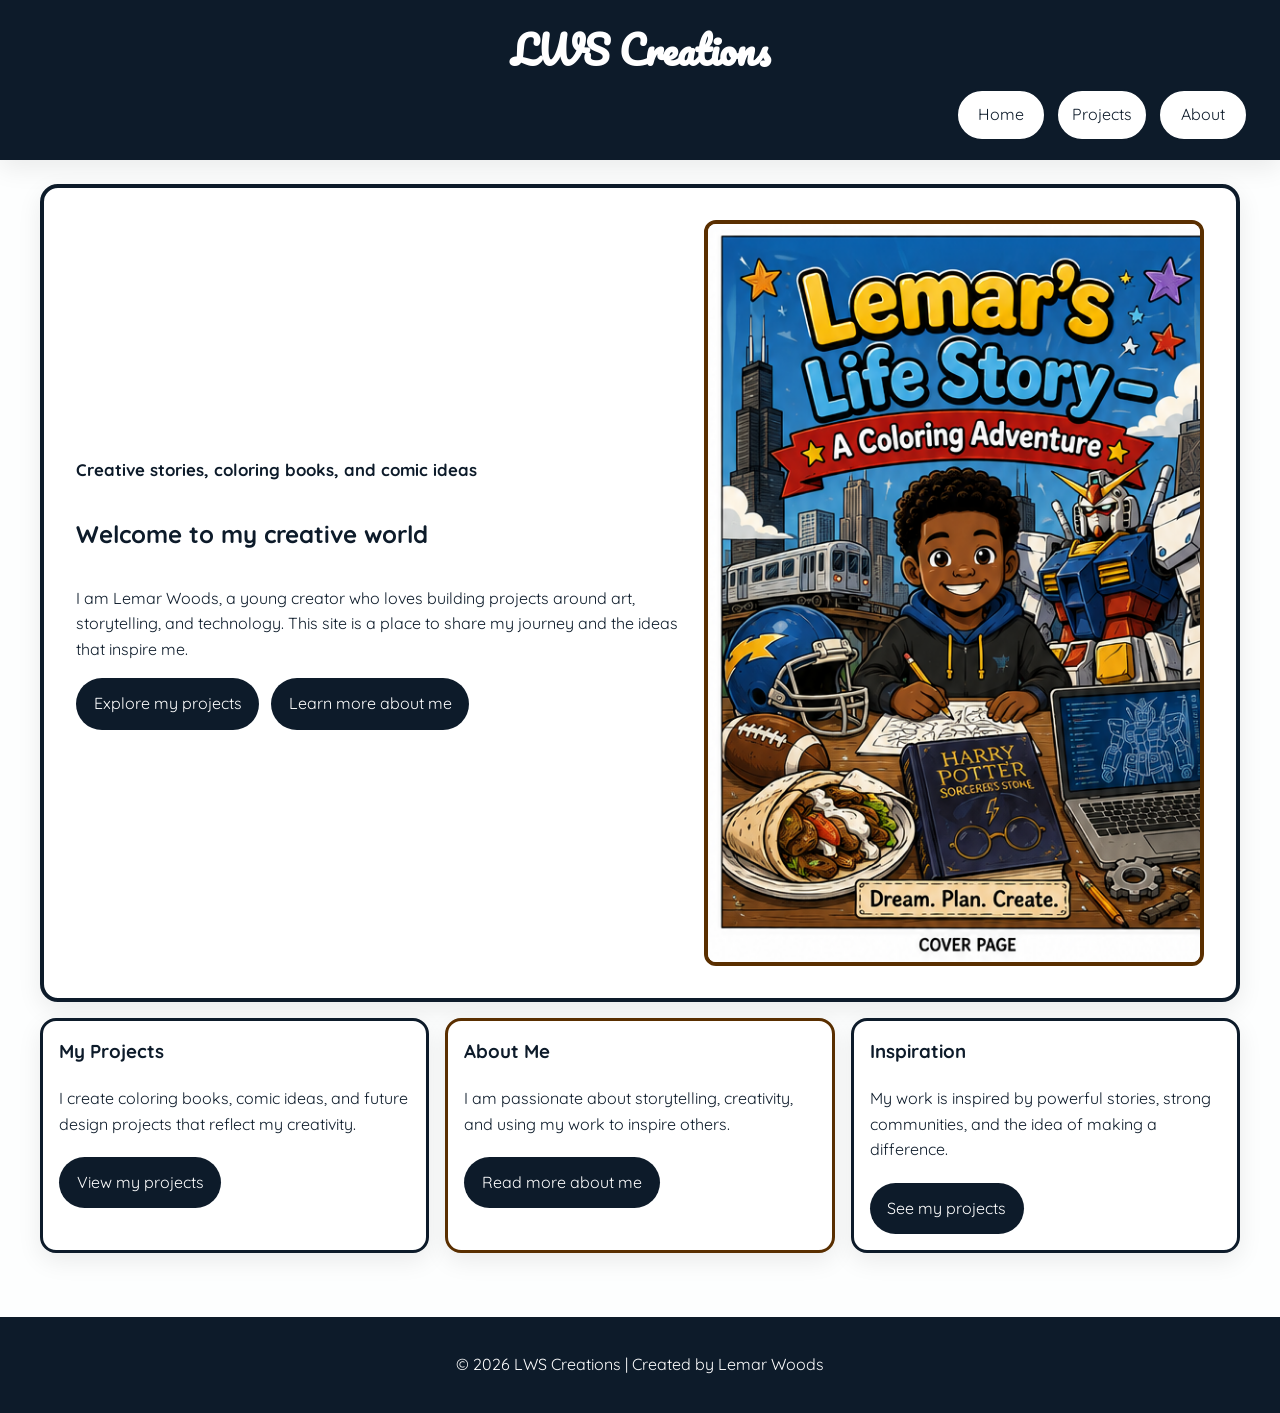
<file: docs/index.html>
<!DOCTYPE html>
<html lang="en" dir="ltr">

<head>
    <meta charset="UTF-8">
    <meta name="viewport" content="width=device-width, initial-scale=1.0">
    <meta name="description"
        content="LWS Creations is a creative portfolio showcasing projects, stories, and goals by Lemar Woods.">
    <title>Home | LWS Creations</title>
    <link rel="preconnect" href="https://fonts.googleapis.com">
    <link rel="preconnect" href="https://fonts.gstatic.com" crossorigin>
    <link href="https://fonts.googleapis.com/css2?family=Pacifico&family=Quicksand:wght@400;500;700&display=swap"
        rel="stylesheet">
    <link rel="stylesheet" href="./assets/css/style.css">
</head>

<body>
    <a class="skip-link" href="#main-content-title">Skip to main content</a>
    <div class="page">
        <header class="site-header">
            <a class="site-brand" href="./" aria-label="LWS Creations home">LWS Creations</a>
            <nav class="top-nav" aria-label="Main navigation">
                <a href="./index.html" class="nav-box" aria-current="page">Home</a>
                <a href="./projects.html" class="nav-box">Projects</a>
                <a href="./about.html" class="nav-box">About</a>
            </nav>
        </header>

        <main id="main-content">
            <section class="hero" aria-labelledby="main-content-title">
                <div class="hero-content">
                    <p class="tagline">Creative stories, coloring books, and comic ideas</p>
                    <h1 id="main-content-title">Welcome to my creative world</h1>
                    <p>
                        I am Lemar Woods, a young creator who loves building projects around art, storytelling,
                        and technology. This site is a place to share my journey and the ideas that inspire me.
                    </p>
                    <div class="hero-actions">
                        <a class="btn" href="./projects.html">Explore my projects</a>
                        <a class="btn" href="./about.html">Learn more about me</a>
                    </div>
                </div>
                <img src="./assets/images/Lemars_Life_Story_Cover_Page.png"
                    alt="Cover image for Lemar's Life Story coloring book featuring a creative storybook design"
                    loading="lazy"
                    decoding="async">
            </section>

            <section class="content-grid">
                <article class="card">
                    <h3>My Projects</h3>
                    <p>
                        I create coloring books, comic ideas, and future design projects that reflect my creativity.
                    </p>
                    <a class="btn" href="./projects.html">View my projects</a>
                </article>

                <article class="card">
                    <h3>About Me</h3>
                    <p>
                        I am passionate about storytelling, creativity, and using my work to inspire others.
                    </p>
                    <a class="btn" href="./about.html">Read more about me</a>
                </article>

                <article class="card">
                    <h3>Inspiration</h3>
                    <p>
                        My work is inspired by powerful stories, strong communities, and the idea of making a
                        difference.
                    </p>
                    <a class="btn" href="./projects.html">See my projects</a>
                </article>
            </section>
        </main>

        <footer>
            <p>&copy; 2026 LWS Creations | Created by Lemar Woods</p>
        </footer>
    </div>
</body>

</html>
</file>
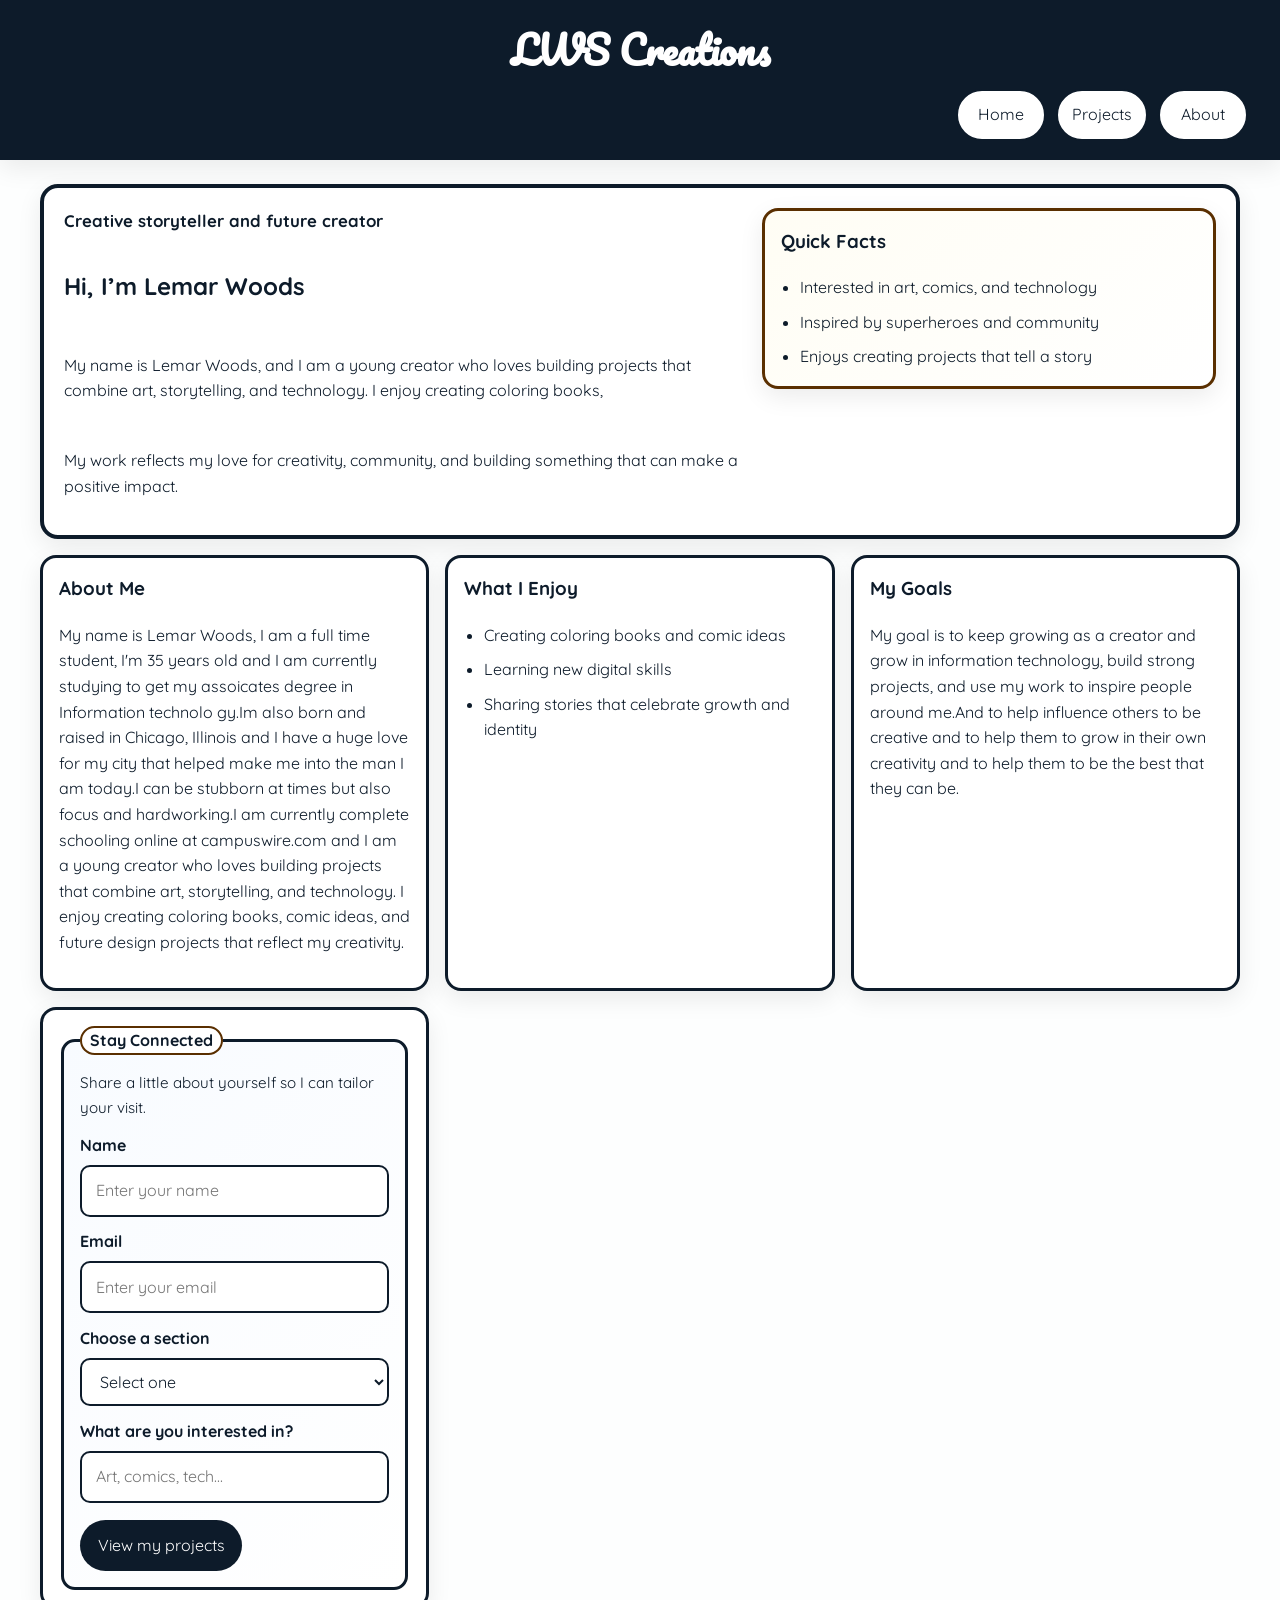
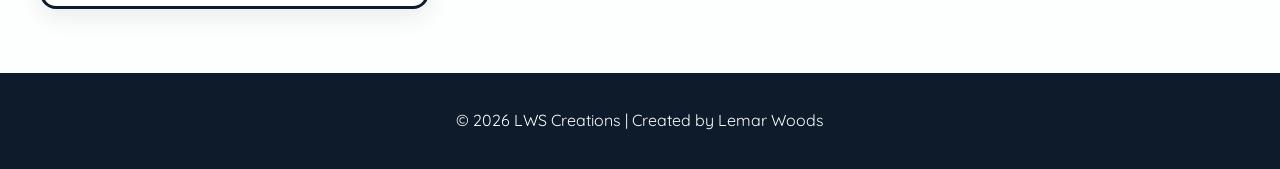
<file: docs/about.html>
<!DOCTYPE html>
<html lang="en" dir="ltr">

<head>
    <meta charset="UTF-8">
    <meta name="viewport" content="width=device-width, initial-scale=1.0">
    <meta name="description" content="Learn more about Lemar Woods, his creative journey, and the ideas behind LWS Creations.">
    <title>About Me | LWS Creations</title>
    <link rel="preconnect" href="https://fonts.googleapis.com">
    <link rel="preconnect" href="https://fonts.gstatic.com" crossorigin>
    <link href="https://fonts.googleapis.com/css2?family=Pacifico&family=Quicksand:wght@400;500;700&display=swap"
        rel="stylesheet">
    <link rel="stylesheet" href="./assets/css/style.css">
</head>

<body>
    <a class="skip-link" href="#main-content-title">Skip to main content</a>
    <div class="page">
        <header class="site-header">
            <a class="site-brand" href="./" aria-label="LWS Creations home">LWS Creations</a>
            <nav class="top-nav" aria-label="Main navigation">
                <a href="./index.html" class="nav-box">Home</a>
                <a href="./projects.html" class="nav-box">Projects</a>
                <a href="./about.html" class="nav-box" aria-current="page">About</a>
            </nav>
        </header>
        <main id="main-content">
            <section class="about-hero" aria-labelledby="main-content-title">
                <div class="about-hero__content">
                    <p class="tagline">Creative storyteller and future creator</p>
                    <h1 id="main-content-title">Hi, I’m Lemar Woods</h1>
                    <p>
                        My name is Lemar Woods, and I am a young creator who loves building projects that combine art,
                        storytelling, and technology. I enjoy creating coloring books,
                    </p>
                    <p>
                        My work reflects my love for creativity, community, and building something that can make a
                        positive impact.
                    </p>
                </div>

                <div class="about-card about-card--accent">
                    <h3>Quick Facts</h3>
                    <ul class="about-list">
                        <li>Interested in art, comics, and technology</li>
                        <li>Inspired by superheroes and community</li>
                        <li>Enjoys creating projects that tell a story</li>
                    </ul>
                </div>
            </section>

            <section class="about-grid">
                <article class="about-card">
                    <h3>About Me</h3>
                    <p>
                        My name is Lemar Woods, I am a full time student, I'm 35 years old and I am currently studying
                        to
                        get my assoicates degree in Information technolo
                        gy.Im also born and raised in Chicago, Illinois and I have a huge love for my city that helped
                        make me into the man I am today.I can be stubborn at times but also focus and hardworking.I am
                        currently complete schooling online at campuswire.com and I am a young creator who loves
                        building projects that combine art, storytelling, and technology. I enjoy creating coloring
                        books, comic ideas, and future design projects that reflect my creativity.
                    </p>
                </article>

                <article class="about-card">
                    <h3>What I Enjoy</h3>
                    <ul class="about-list">
                        <li>Creating coloring books and comic ideas</li>
                        <li>Learning new digital skills</li>
                        <li>Sharing stories that celebrate growth and identity</li>
                    </ul>
                </article>

                <article class="about-card">
                    <h3>My Goals</h3>
                    <p>
                        My goal is to keep growing as a creator and grow in information technology, build strong
                        projects, and use my work to inspire
                        people around me.And to help influence others to be creative and to help them to grow in their
                        own creativity and to help them to be the best that they can be.
                    </p>
                </article>
            </section>

            <section class="about-grid">
                <article class="about-card">
                    <form class="about-form" action="#" method="post" aria-labelledby="connect-title">
                        <fieldset class="about-fieldset">
                            <legend id="connect-title">Stay Connected</legend>
                            <p id="form-help" class="about-help-text">Share a little about yourself so I can tailor your
                                visit.</p>
                            <div class="about-form-group">
                                <label class="about-label" for="name">Name</label>
                                <input type="text" id="name" name="name" placeholder="Enter your name"
                                    class="about-input" aria-describedby="form-help" autocomplete="name" required>
                            </div>
                            <div class="about-form-group">
                                <label class="about-label" for="email">Email</label>
                                <input type="email" id="email" name="email" placeholder="Enter your email"
                                    class="about-input" aria-describedby="form-help" autocomplete="email"
                                    inputmode="email" required>
                            </div>
                            <div class="about-form-group">
                                <label class="about-label" for="section-select">Choose a section</label>
                                <select id="section-select" name="section" class="about-input"
                                    aria-describedby="form-help" required>
                                    <option value="">Select one</option>
                                    <option value="projects">Projects</option>
                                    <option value="about">About</option>
                                </select>
                            </div>
                            <div class="about-form-group">
                                <label class="about-label" for="interest">What are you interested in?</label>
                                <input type="text" id="interest" name="interest" placeholder="Art, comics, tech..."
                                    class="about-input" aria-describedby="form-help" required>
                            </div>
                            <div class="about-actions">
                                <a class="btn" href="./projects.html">View my projects</a>
                            </div>
                        </fieldset>
                    </form>
                </article>
            </section>
        </main>

        <footer>
            <p>&copy; 2026 LWS Creations | Created by Lemar Woods</p>
        </footer>
    </div>
</body>

</html>
</file>
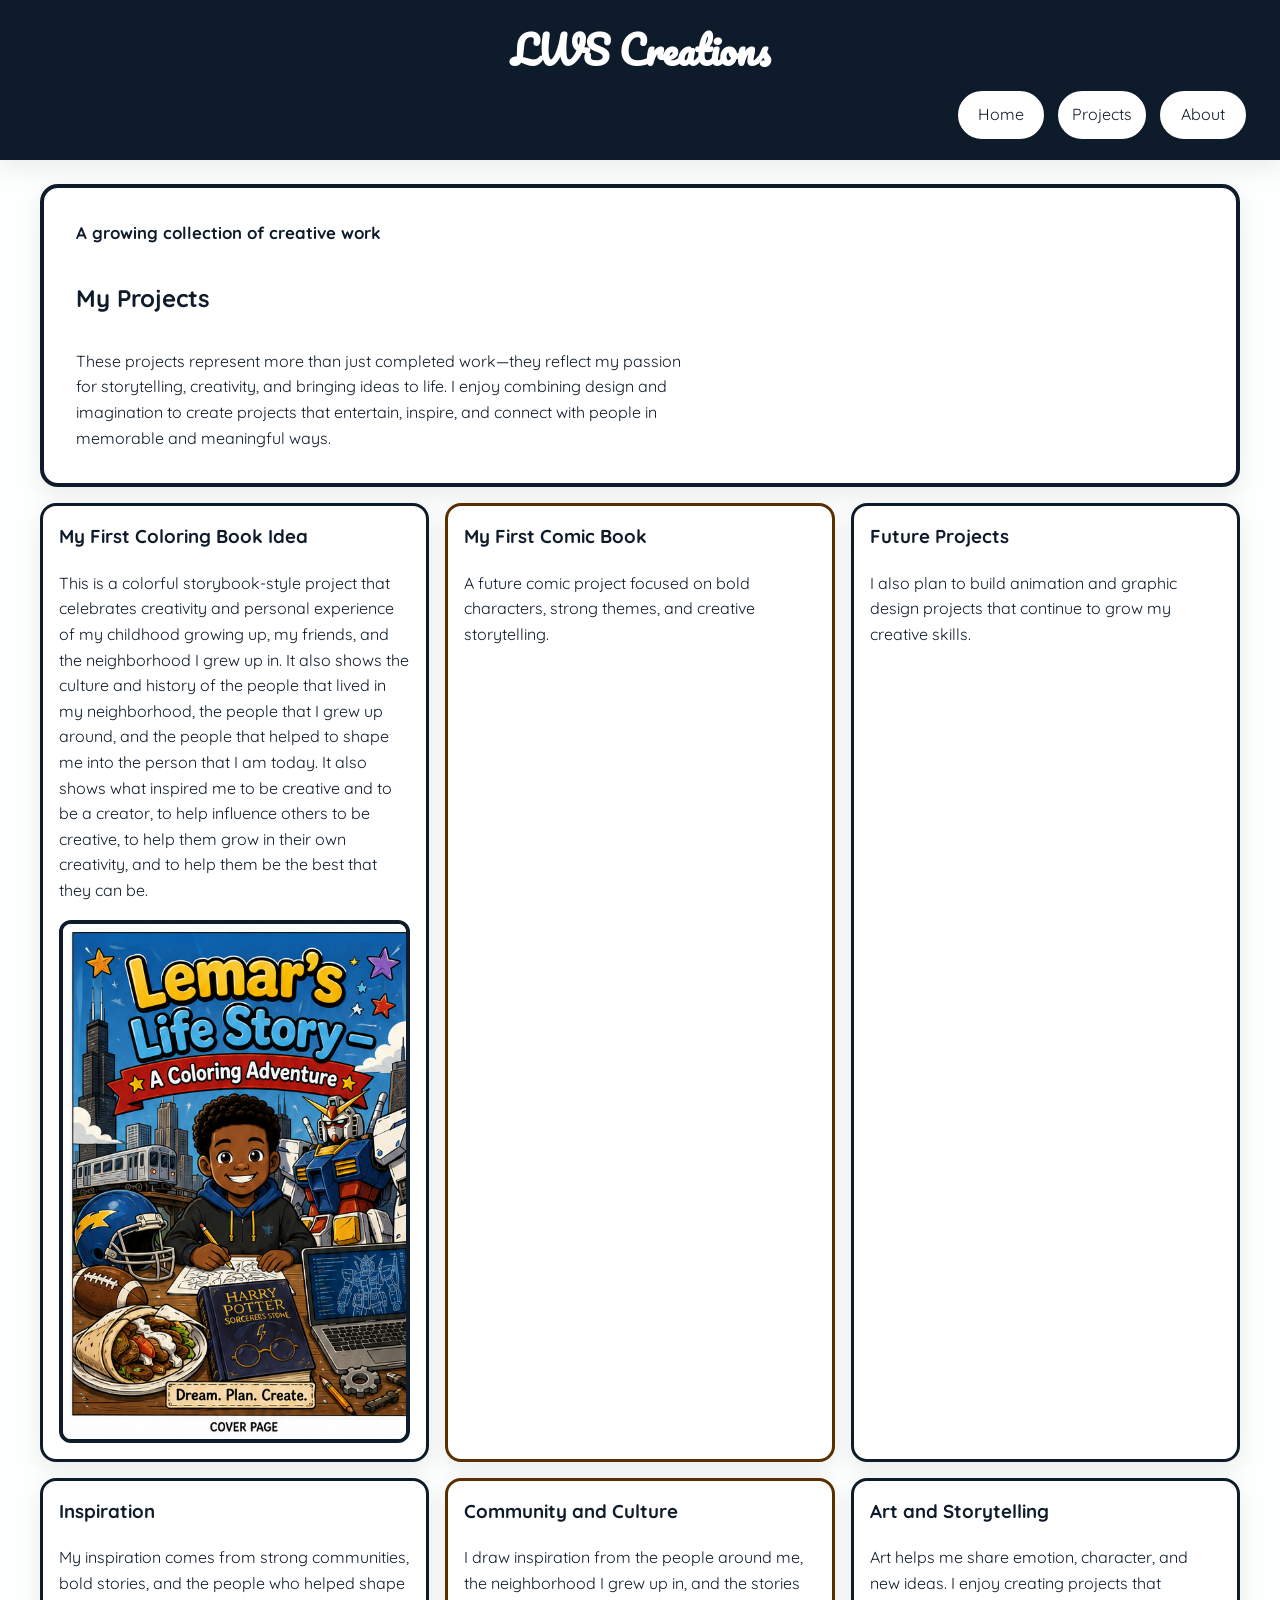
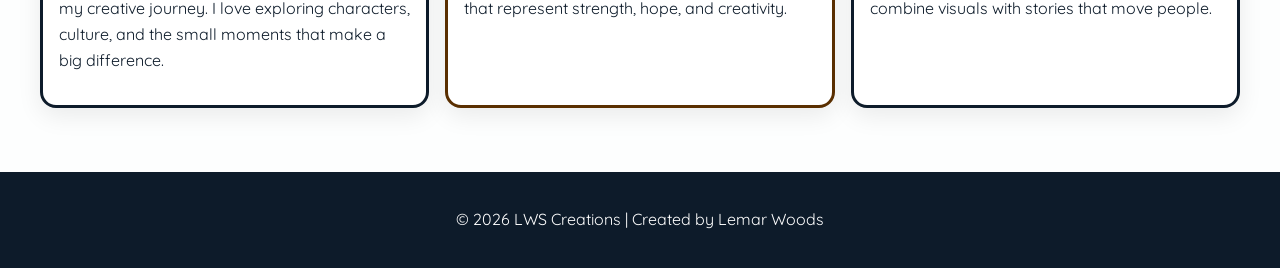
<file: docs/projects.html>
<!DOCTYPE html>
<html lang="en" dir="ltr">

<head>
    <meta charset="UTF-8">
    <meta name="viewport" content="width=device-width, initial-scale=1.0">
    <meta name="description" content="A collection of Lemar Woods' creative projects, stories, and future ideas.">
    <title>My Projects | LWS Creations</title>
    <link rel="preconnect" href="https://fonts.googleapis.com">
    <link rel="preconnect" href="https://fonts.gstatic.com" crossorigin>
    <link href="https://fonts.googleapis.com/css2?family=Pacifico&family=Quicksand:wght@400;500;700&display=swap"
        rel="stylesheet">
    <link rel="stylesheet" href="./assets/css/style.css">
</head>

<body>
    <a class="skip-link" href="#main-content-title">Skip to main content</a>
    <div class="page">
        <header class="site-header">
            <a class="site-brand" href="./" aria-label="LWS Creations home">LWS Creations</a>
            <nav class="top-nav" aria-label="Main navigation">
                <a href="./index.html" class="nav-box">Home</a>
                <a href="./projects.html" class="nav-box" aria-current="page">Projects</a>
                <a href="./about.html" class="nav-box">About</a>
            </nav>
        </header>

        <main id="main-content">

            <section class="hero" aria-labelledby="main-content-title">

                <div class="hero-content">

                    <p class="tagline">
                        A growing collection of creative work
                    </p>

                    <h1 id="main-content-title">
                        My Projects
                    </h1>

                    <p>
                        These projects represent more than just completed work—they reflect my passion for storytelling,
                        creativity, and bringing ideas to life. I enjoy combining design and imagination to create
                        projects that entertain, inspire, and connect with people in memorable and meaningful ways.
                    </p>

                </div>

            </section>


            <section class="content-grid">

                <article class="card">

                    <h3>
                        My First Coloring Book Idea
                    </h3>

                    <p>
                        This is a colorful storybook-style project that celebrates creativity and personal experience of
                        my childhood growing up, my friends, and the neighborhood I grew up in. It also shows the
                        culture
                        and history of the people that lived in my neighborhood, the people that I grew up around, and
                        the
                        people that helped to shape me into the person that I am today. It also shows what inspired me
                        to
                        be creative and to be a creator, to help influence others to be creative, to help them grow in
                        their own creativity, and to help them be the best that they can be.
                    </p>

                    <img
                        src="./assets/images/Lemars_Life_Story_Cover_Page.png"
                        alt="Cover image for Lemar's Life Story coloring book featuring a creative storybook design"
                        loading="lazy"
                        decoding="async"
                    >

                </article>


                <article class="card">

                    <h3>
                        My First Comic Book
                    </h3>

                    <p>
                        A future comic project focused on bold characters, strong themes, and creative storytelling.
                    </p>

                </article>


                <article class="card">

                    <h3>
                        Future Projects
                    </h3>

                    <p>
                        I also plan to build animation and graphic design projects that continue to grow my creative
                        skills.
                    </p>

                </article>

            </section>


            <section class="content-grid">

                <article class="card">

                    <h3>
                        Inspiration
                    </h3>

                    <p>
                        My inspiration comes from strong communities, bold stories, and the people who helped shape
                        my creative journey. I love exploring characters, culture, and the small moments that make a
                        big difference.
                    </p>

                </article>


                <article class="card">

                    <h3>
                        Community and Culture
                    </h3>

                    <p>
                        I draw inspiration from the people around me, the neighborhood I grew up in, and the stories
                        that represent strength, hope, and creativity.
                    </p>

                </article>


                <article class="card">

                    <h3>
                        Art and Storytelling
                    </h3>

                    <p>
                        Art helps me share emotion, character, and new ideas. I enjoy creating projects that combine
                        visuals with stories that move people.
                    </p>

                </article>

            </section>

        </main>


        <footer>

            <p>
                &copy; 2026 LWS Creations | Created by Lemar Woods
            </p>

        </footer>

    </div>
</body>

</html>
</file>
<file: docs/assets/css/style.css>
@import url('https://fonts.googleapis.com/css2?family=Pacifico&family=Quicksand:wght@400;500;700&display=swap');

:root {
    --navy: #0d1b2a;
    --gold: #5a2f00;
    --light: #fdfefe;
    --white: #ffffff;
    --shadow: 0 8px 24px rgba(0, 0, 0, 0.08);
}

* {
    box-sizing: border-box;
}

body {
    margin: 0;
    padding: 0;
    font-family: 'Quicksand', 'Segoe UI', Arial, sans-serif;
    background-color: var(--light);
    color: var(--navy);
    font-size: 16px;
    line-height: 1.6;
    min-width: 320px;
}

a:hover,
a:focus-visible,
button:hover,
button:focus-visible,
.btn:hover,
.btn:focus-visible,
.nav-box:hover,
.nav-box:focus-visible,
.about-input:focus {
    outline: 3px solid var(--gold);
    outline-offset: 3px;
}

.skip-link {
    position: absolute;
    left: -9999px;
    top: 0;
    background-color: var(--navy);
    color: var(--white);
    padding: 0.75rem 1rem;
    z-index: 100;
    border-radius: 0 0 0.75rem 0;
}

.skip-link:focus,
.skip-link:focus-visible {
    left: 0;
    outline: 3px solid var(--gold);
    outline-offset: 0;
}

img {
    display: block;
    width: 100%;
    height: auto;
    margin: 0;
    border: 4px solid var(--navy);
    border-radius: 12px;
}

a {
    color: inherit;
    text-decoration: none;
}

.page {
    min-height: 100vh;
    width: 100%;
    max-width: 100%;
}

.site-header {
    background-color: var(--navy);
    color: var(--white);
    padding: 1rem 1.25rem;
    position: sticky;
    top: 0;
    z-index: 10;
    box-shadow: var(--shadow);
}

.site-header .site-brand {
    display: block;
    margin: 0 0 0.5rem;
    text-align: center;
    color: var(--white);
    font-family: 'Pacifico', cursive;
    font-size: clamp(1.8rem, 5vw, 2.4rem);
    font-weight: 700;
}

.site-header .site-brand:hover,
.site-header .site-brand:focus-visible {
    color: var(--white);
    text-decoration: underline;
    text-underline-offset: 0.25rem;
}

.top-nav {
    display: flex;
    flex-wrap: wrap;
    justify-content: center;
    gap: 0.6rem;
}

.nav-box {
    background-color: var(--white);
    color: var(--navy);
    border: 2px solid var(--navy);
    padding: 0.7rem 0.9rem;
    border-radius: 999px;
    font-weight: 700;
    min-width: 90px;
    text-align: center;
    transition: transform 0.2s ease, background-color 0.2s ease;
    font: inherit;
    cursor: pointer;
}

.nav-box:hover,
.nav-box:focus-visible {
    background-color: var(--navy);
    color: var(--white);
    transform: translateY(-2px);
    outline: none;
}

main {
    padding: 1rem 0.75rem 2rem;
}

.hero {
    display: grid;
    gap: 1rem;
    max-width: 1200px;
    margin: 0 auto;
    background-color: var(--white);
    border: 4px solid var(--navy);
    border-radius: 18px;
    padding: 1rem;
    box-shadow: var(--shadow);
}

.hero-content {
    display: flex;
    flex-direction: column;
    justify-content: center;
    gap: 0.75rem;
}

.hero-actions {
    display: flex;
    flex-wrap: wrap;
    gap: 0.75rem;
}

.tagline {
    margin: 0;
    color: var(--navy);
    font-weight: 700;
    font-size: 1.05rem;
}

.hero h2 {
    margin: 0;
    color: var(--navy);
    font-family: 'Pacifico', cursive;
    font-size: clamp(1.4rem, 4vw, 1.9rem);
}

.hero p {
    margin: 0;
}

.btn {
    display: inline-block;
    width: max-content;
    background-color: var(--navy);
    color: var(--white);
    padding: 0.8rem 1.1rem;
    border: none;
    border-radius: 999px;
    font-weight: 700;
    margin-top: 0.25rem;
    cursor: pointer;
    font: inherit;
}

.btn:hover {
    background-color: var(--gold);
    color: var(--white);
}

.btn--secondary {
    background-color: var(--gold);
    color: var(--white);
}

.btn--secondary:hover {
    background-color: var(--navy);
    color: var(--white);
}

.hero img {
    border-color: var(--gold);
}

.content-grid {
    display: grid;
    gap: 1rem;
    max-width: 1200px;
    margin: 1rem auto 0;
}

.card {
    background-color: var(--white);
    padding: 1rem;
    border-radius: 16px;
    box-shadow: var(--shadow);
    border: 3px solid var(--navy);
}

.card h3 {
    margin-top: 0;
    color: var(--navy);
}

.project-list {
    padding-left: 1.2rem;
    margin: 0;
}

.project-list li {
    margin-bottom: 0.75rem;
}

.project-list .project-image-item {
    list-style: none;
    margin: 0;
    padding: 0;
}

.project-image {
    display: block;
    width: 100%;
    max-width: 320px;
    margin: 0.75rem 0 1rem;
    border: 3px solid var(--navy);
    border-radius: 14px;
}

.card:nth-child(2) {
    border-color: var(--gold);
}

.about-hero {
    display: grid;
    gap: 1rem;
    max-width: 1200px;
    margin: 0 auto;
    background-color: var(--white);
    border: 4px solid var(--navy);
    border-radius: 18px;
    padding: 1.25rem;
    box-shadow: var(--shadow);
}

.about-hero__content {
    display: flex;
    flex-direction: column;
    gap: 0.75rem;
}

.about-card {
    background-color: var(--white);
    padding: 1rem;
    border-radius: 16px;
    box-shadow: var(--shadow);
    border: 3px solid var(--navy);
}

.about-card--accent {
    border-color: var(--gold);
    background: linear-gradient(135deg, #fffdf4 0%, #ffffff 100%);
}

.about-card h3 {
    margin-top: 0;
    color: var(--navy);
}

.about-list {
    margin: 0;
    padding-left: 1.2rem;
    display: grid;
    gap: 0.55rem;
}

.about-grid {
    display: grid;
    gap: 1rem;
    max-width: 1200px;
    margin: 1rem auto 0;
}

.about-form {
    margin: 0;
}

.about-fieldset {
    border: 3px solid var(--navy);
    border-radius: 14px;
    padding: 1rem;
    background: linear-gradient(135deg, #f8fbff 0%, #ffffff 100%);
}

.about-fieldset legend {
    padding: 0 0.5rem;
    font-weight: 700;
    color: var(--navy);
    background-color: var(--white);
    border: 2px solid var(--gold);
    border-radius: 999px;
}

.about-label {
    display: block;
    font-weight: 700;
    color: var(--navy);
    margin-bottom: 0.4rem;
}

.about-help-text {
    margin: 0 0 0.8rem;
    color: var(--navy);
    font-size: 0.95rem;
}

.about-form-group {
    margin-bottom: 0.8rem;
}

.about-input {
    width: 100%;
    padding: 0.7rem 0.85rem;
    border: 2px solid var(--navy);
    border-radius: 10px;
    font: inherit;
    color: var(--navy);
    background-color: var(--white);
}

.about-input:focus {
    outline: none;
    border-color: var(--gold);
    box-shadow: 0 0 0 3px rgba(244, 208, 63, 0.25);
}

.about-actions {
    display: flex;
    flex-wrap: wrap;
    gap: 0.75rem;
    margin-top: 0.75rem;
}

footer {
    background-color: var(--navy);
    color: var(--white);
    text-align: center;
    padding: 1.2rem 1rem;
    margin-top: 1.5rem;
}

@media (prefers-reduced-motion: reduce) {
    *, *::before, *::after {
        scroll-behavior: auto !important;
        transition-duration: 0.01ms !important;
        animation-duration: 0.01ms !important;
        animation-iteration-count: 1 !important;
    }
}

@media (min-width: 768px) {
    main {
        padding: 1.5rem 1.25rem 2.5rem;
    }

    .hero {
        grid-template-columns: 1.2fr 0.8fr;
        padding: 1.5rem;
        align-items: center;
    }

    .content-grid {
        grid-template-columns: repeat(2, minmax(0, 1fr));
    }

    .content-grid .card:last-child {
        grid-column: 1 / -1;
    }

    .about-hero {
        grid-template-columns: 1.2fr 0.8fr;
        align-items: start;
    }

    .about-grid {
        grid-template-columns: repeat(2, minmax(0, 1fr));
    }

    .about-grid .about-card:last-child {
        grid-column: 1 / -1;
    }
}

@media (min-width: 1200px) {
    .site-header {
        padding: 1.2rem 2rem;
    }

    .top-nav {
        justify-content: flex-end;
    }

    .hero {
        grid-template-columns: 1.1fr 0.9fr;
        padding: 2rem;
    }

    .content-grid {
        grid-template-columns: repeat(3, minmax(0, 1fr));
    }

    .content-grid .card:last-child {
        grid-column: auto;
    }

    .about-grid {
        grid-template-columns: repeat(3, minmax(0, 1fr));
    }

    .about-grid .about-card:last-child {
        grid-column: auto;
    }
}
</file>
